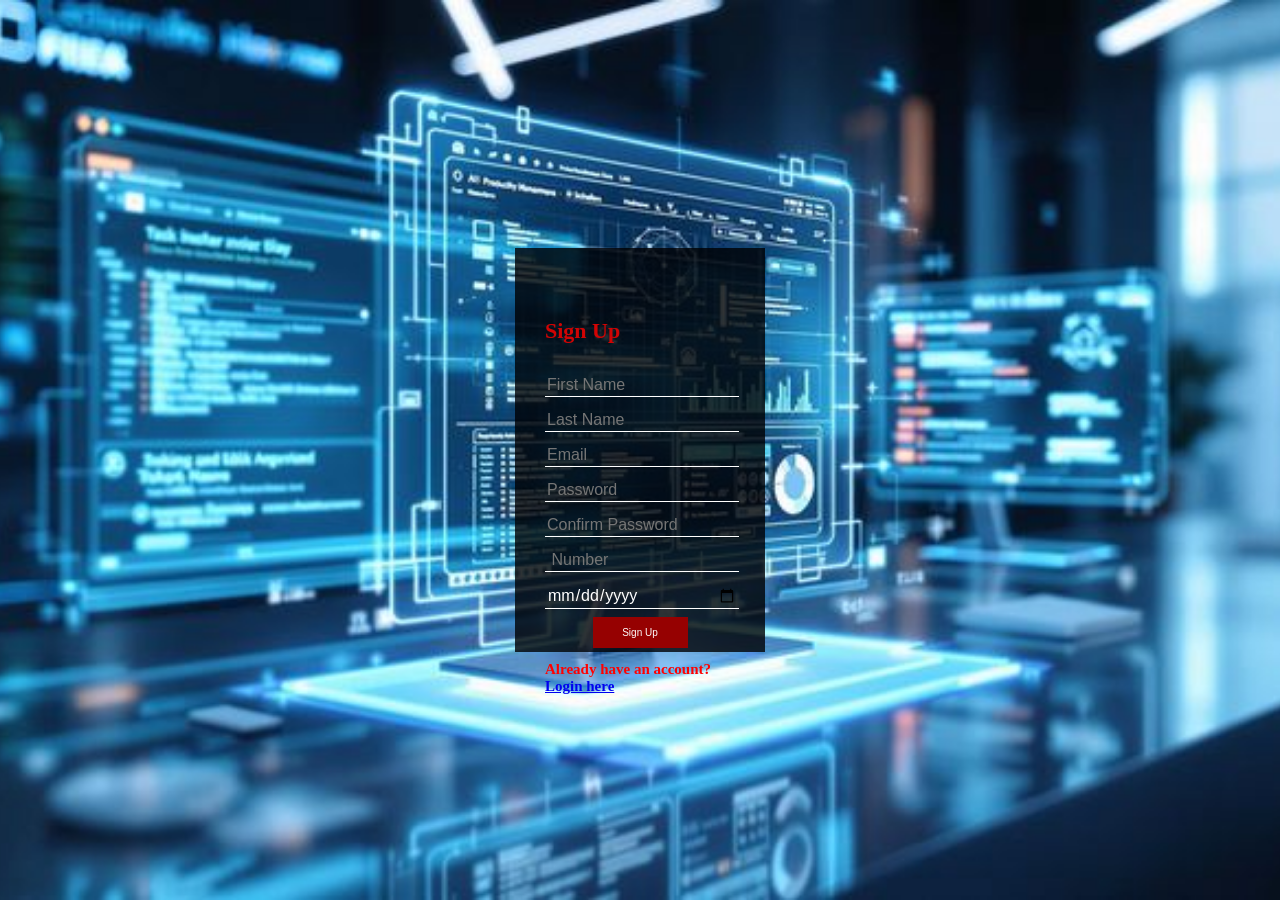
<file: index.html>
<!DOCTYPE html>
<html lang="en">
<head>
    <meta charset="UTF-8">
    <meta name="viewport" content="width=device-width, initial-scale=1.0">
    <title>Document</title>
<link rel="stylesheet" href="index.css">
</head>
<body>
    <div class="signupBox">
        <h1> Sign Up </h1>
        <form action="login.html" method="get">
            <input class="text" type="text" name="firstName" placeholder="First Name" required>
            
              <input class="last" type="text" name="lastName" placeholder="Last Name" required>
            
              <input class="email" type="email" name="email" placeholder="Email" required>
            
            <input class="pass" type="password" name="password" placeholder="Password" required>
            
    <input class="cpass" type="password" name="confirm Password" placeholder="Confirm Password" required>
            
            <input class="number" type="number" name="Number" placeholder=" Number" required>
            
             <input class="date" type="date" name="Date of Birth" placeholder="Date of Birth" required>
             
            <button type="submit">Sign Up</button>
            <br><br>  
            <div class="loginLink">
                <p> <strong>Already have an account? <a href="login.html">Login here </strong> </a></p>
            </form>
</div>





</body>
</html>
</file>
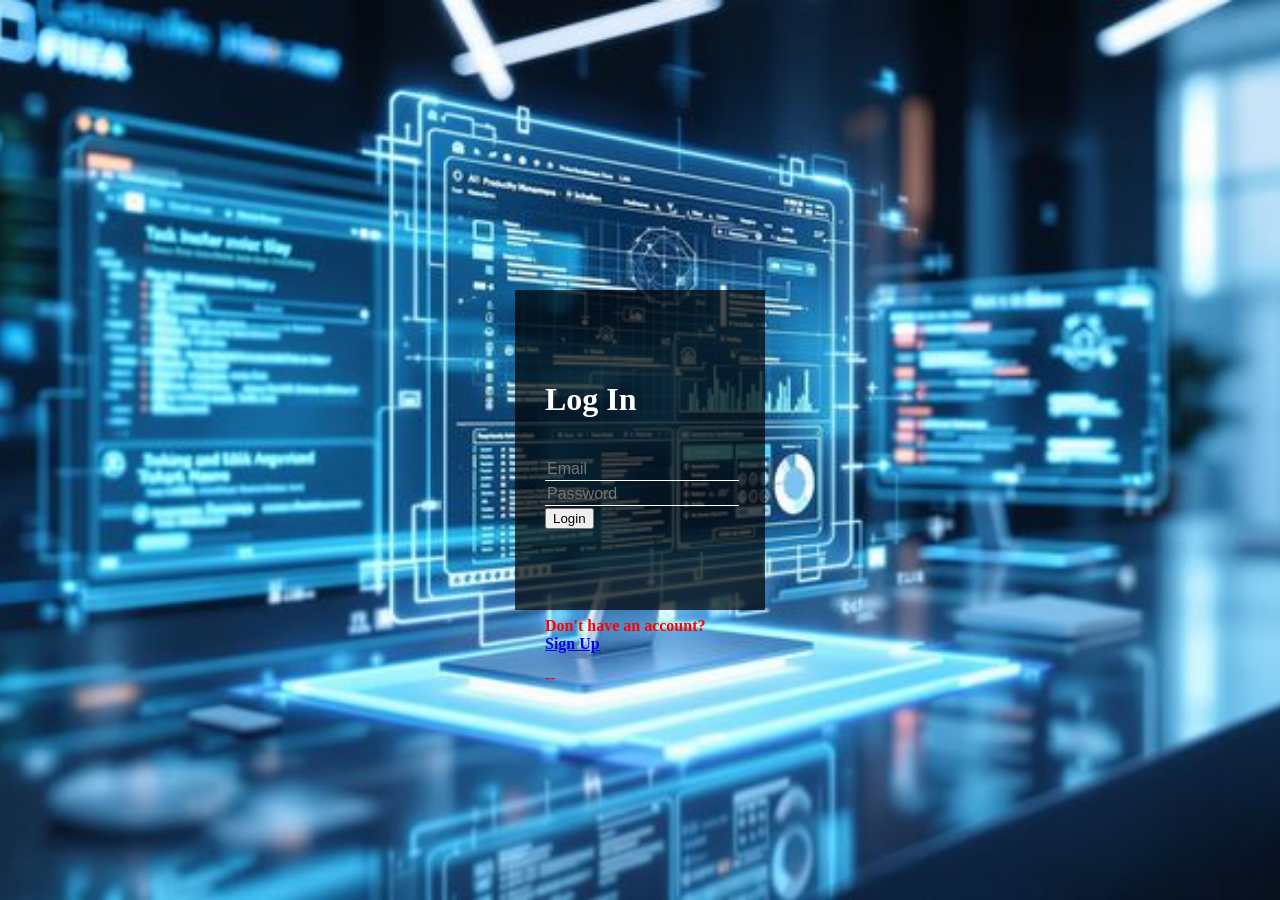
<file: login.html>
<!DOCTYPE html>
<html lang="en">
<head>
    <meta charset="UTF-8">
    <meta name="viewport" content="width=device-width, initial-scale=1.0">
    <title>LOGIN</title>
    <link rel="stylesheet" href="login.css">
</head>
<body>
    
<div class="signinBox">
        <h1 class="h1i"> Log In </h1>
        <form action="welcome.html" method="get">
           
            
            <br>
              <input type="email" name="email" placeholder="Email" required>
            <br>
            <input type="password" name="password" placeholder="Password" required>
            <br>
                <button type="submit">Login</button>
            </form>
            <br>
            <div class="loginLink">
                <form action="project.html" method="get">
                <p> <strong> Don't have an account? <a href="index.html">Sign Up</strong></a></p>
                </form>


--



</body>
</html>
</file>
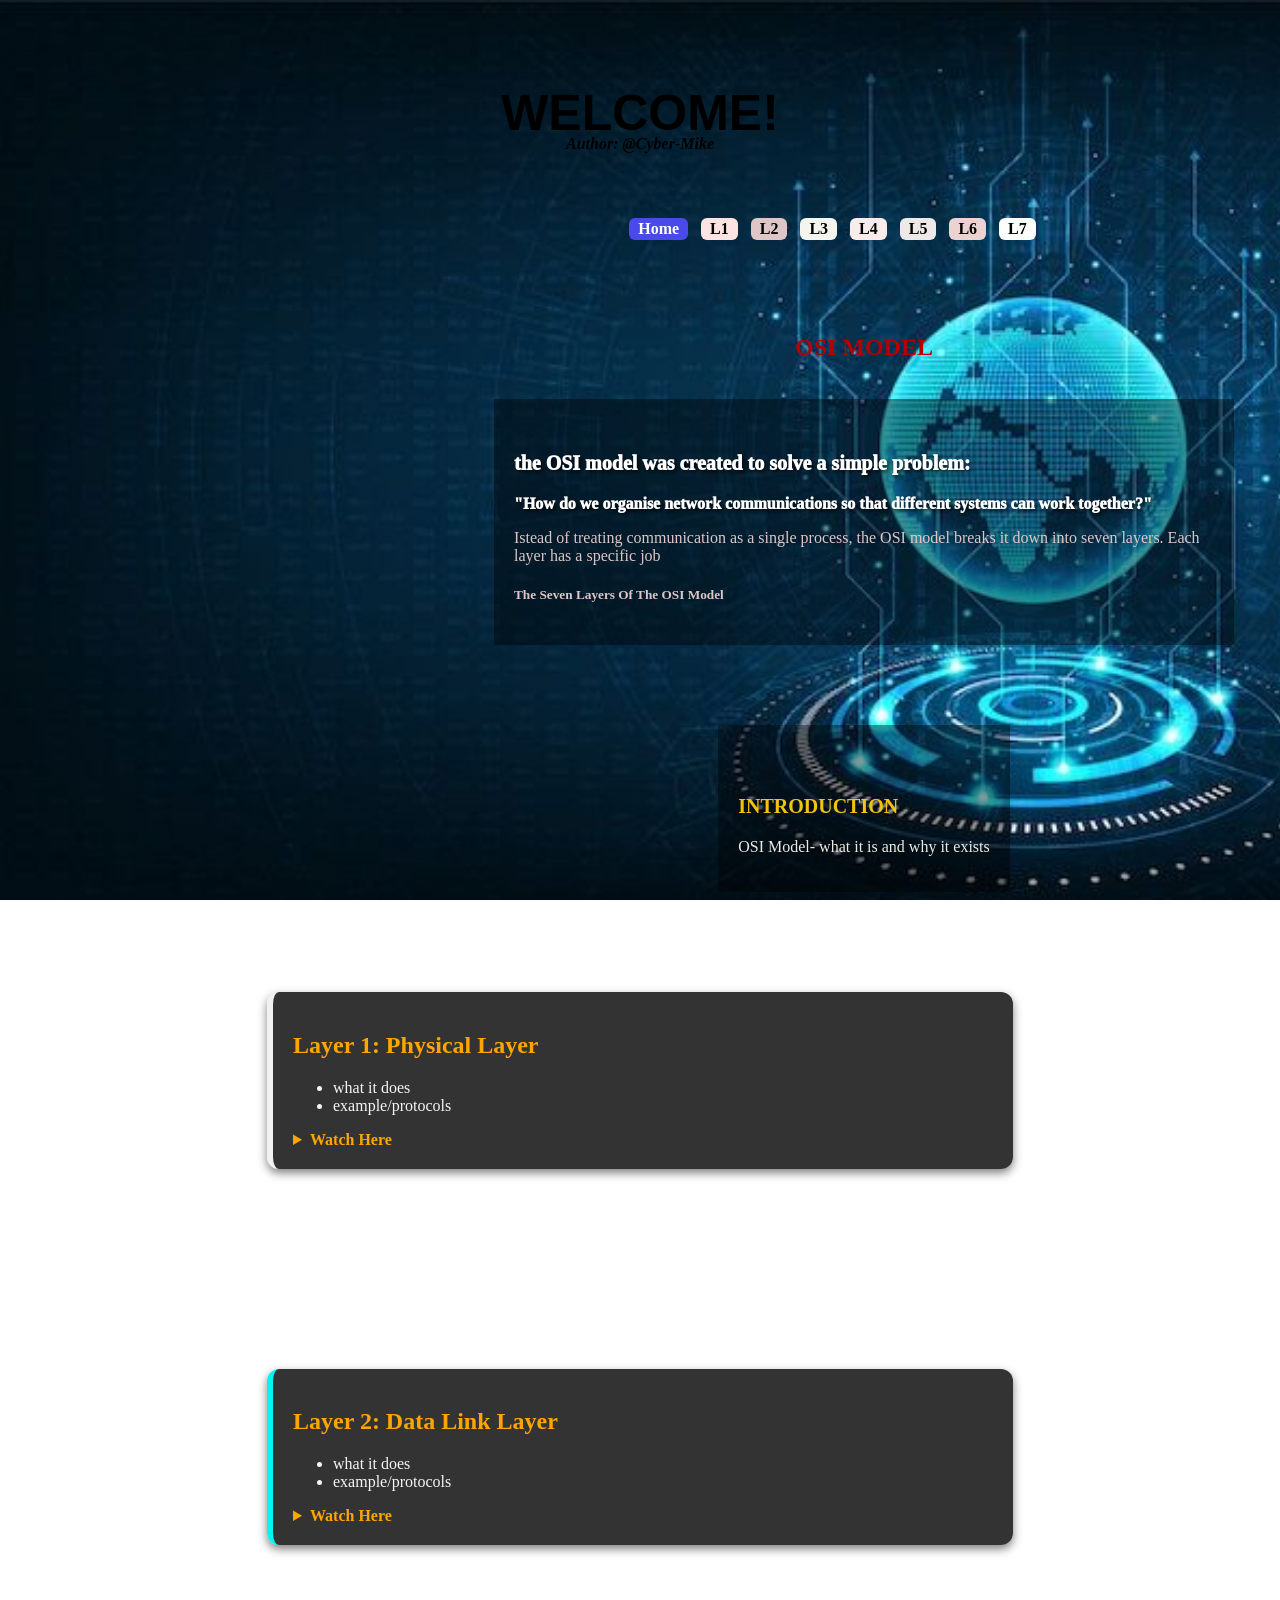
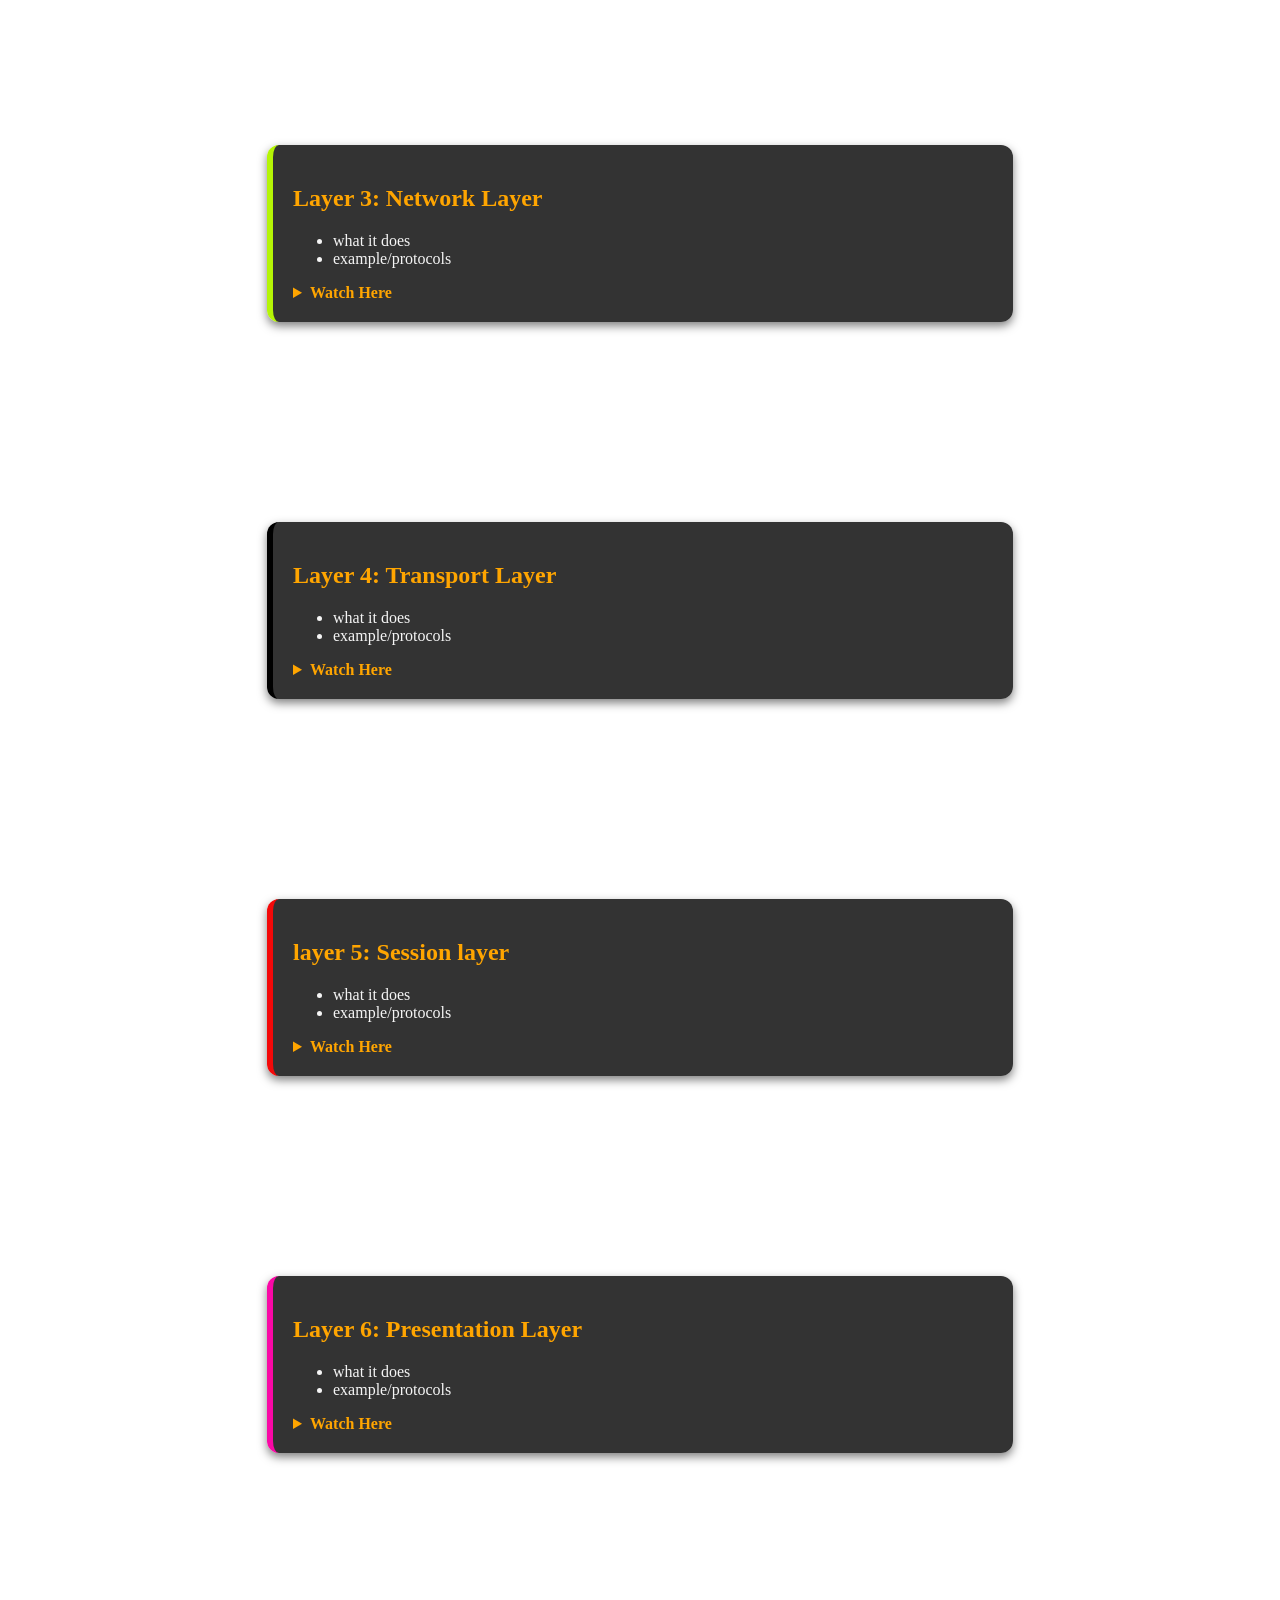
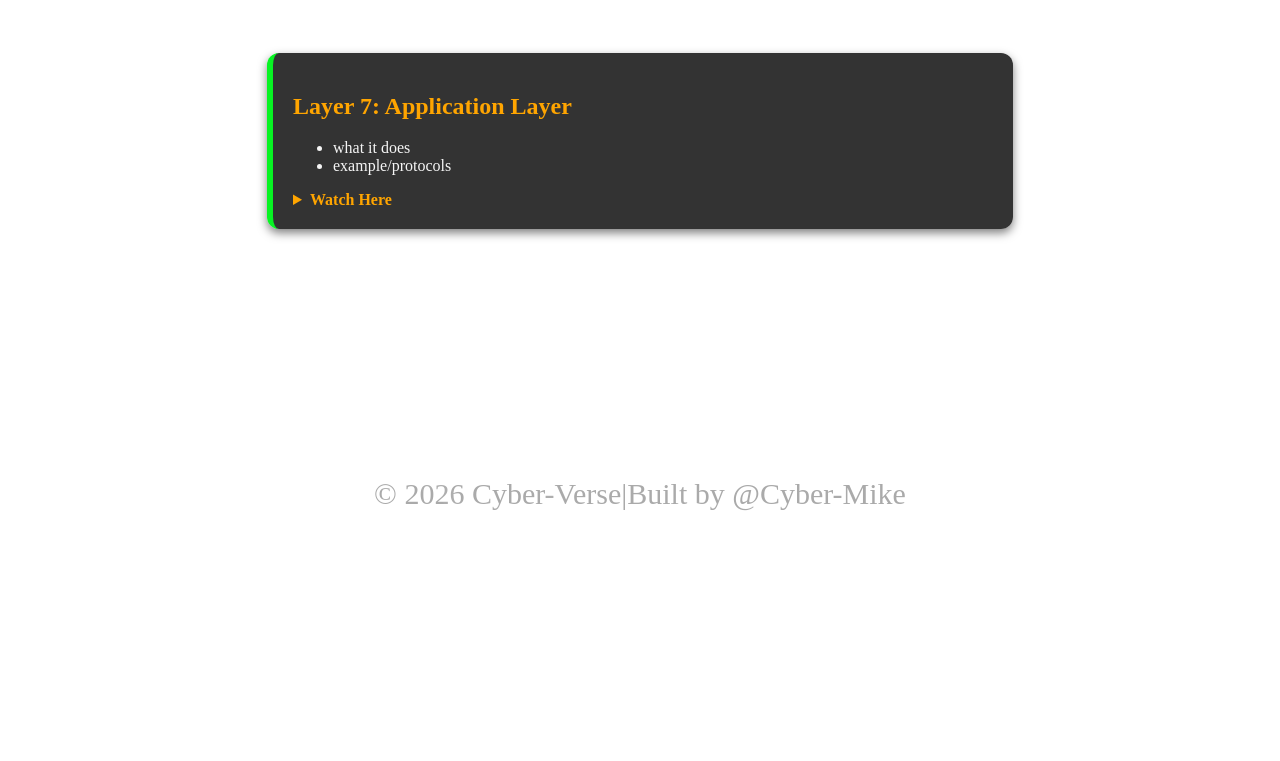
<file: welcome.html>
<!DOCTYPE html>
<html lang="en">
<head>
    <meta charset="UTF-8">
    <meta name="viewport" content="width=device-width, initial-scale=1.0">
    <title>WELCOME TO CYBER-VERSE</title>
    <link rel="stylesheet" href="welcome.css">
</head>
<body>
     <h5 class="welcome">WELCOME!</h5>
     <p class="author">Author: @Cyber-Mike</p>

    <nav>
      <a href="welcome.html" class="navlink-home">Home</a>  
<a href="#layer1" class="navlink1">L1</a>
<a href="#layer2" class="navlink2">L2</a>
<a href="#layer3" class="navlink3">L3</a>
<a href="#layer4" class="navlink4">L4</a>
<a href="#layer5" class="navlink5">L5</a>
<a href="#layer6" class="navlink6">L6</a>
<a href="#layer7" class="navlink7">L7</a>
</nav>
   
 
    <h2 class="osi">OSI MODEL</h2>
    <br>
    <div class="r1">
    <h5 class="h5i">the OSI model was created to solve a simple problem: </h5>
    <p>"How do we organise network communications so that different systems can work together?"</p>
Istead of treating communication as a single process, the OSI model breaks it down into seven layers. Each layer has a specific job
 </p>
<h5>The Seven Layers Of The OSI Model</h5>
</div>


    <section class="Into">
        <h1 class="h1i">INTRODUCTION</h1>
        <P class="ps">OSI Model- what it is and why it exists</P>
</section>

<section class="layer1" id="layer1">
    <h1>Layer 1: Physical Layer</h1>
    <ul class="ul">
        <li>what it does</li>
        <li>example/protocols</li>
    </ul>
   <details>
        <summary> <strong> Watch Here </strong> </summary>
       <div class="video-container"> <p>
   
    <a href="https://www.youtube.com/shorts/Eu3NA073L5g?feature=share">WATCH VIDEO</a>
</p> 
</div>
</details>
</section>

<section class="layer2" id="layer2">
    <h1>Layer 2: Data Link Layer</h1>
   <ul class="ul">
        <li>what it does</li>
        <li>example/protocols</li>
    </ul>
    <details>
        <summary> <strong> Watch Here </strong> </summary>
        <p>
            <a href="https://www.youtube.com/shorts/GxIb_ZGyBJY?feature=share">WATCH VIDEO</a>
        </p>
    </details>
</section>

<section class="layer3" id="layer3">
    <h1>Layer 3: Network Layer</h1>
  <ul class="ul">
        <li>what it does</li>
        <li>example/protocols</li>
  </ul>
    <details>
            <summary> <strong> Watch Here </strong> </summary>
            <div class="video-container">
                <p>
                    <a href="https://www.youtube.com/shorts/9n8Xo2l7m3g?feature=share">WATCH VIDEO</a>
                </p>
            </div>
        </details>
</section>

<section class="layer4" id="layer4">
    <h1>Layer 4: Transport Layer</h1>
  <ul class="ul">
        <li>what it does</li>
        <li>example/protocols</li>
        </ul>
        <details>
            <summary> <strong> Watch Here </strong> </summary>
           <div class="video-container"> <p>
                <a href="https://youtu.be/dXh5mN59wL0">WATCH VIDEO</a>
            </p> </div>
        </details>
</section>

<section class="layer5" id="layer5">
    <h1>layer 5: Session layer</h1>
     <ul class="ul">
        <li>what it does</li>
        <li>example/protocols</li>
        </ul>
        <details>
            <summary> <strong> Watch Here </strong> </summary>
            <div class="video-container">
                <p>
                    <a href="https://youtu.be/gZZ_qF1UmzI">WATCH VIDEO</a>
                </p>
            </div>
        </details>
</section>

    <section class="layer6" id="layer6">
    <h1>Layer 6: Presentation Layer</h1>
  <ul class="ul">
        <li>what it does</li>
        <li>example/protocols</li>
        </ul>
        <details>
            <summary> <strong> Watch Here </strong> </summary>
            <div class="video-container">
                <p>
                    <a href="https://youtu.be/p_owhMdoLcU">WATCH VIDEO</a>
                </p>
            </div>
        </details>
    </section>

    <section class="layer7" id="layer7">
    <h1>Layer 7: Application Layer</h1>
    <ul class="ul">
            <li>what it does</li>
            <li>example/protocols</li>
            </ul>
            <details>
                <summary> <strong> Watch Here </strong> </summary>
                <div class="video-container">
                    <p>
                        <a href="https://youtu.be/rxdBKMDCdN0">WATCH VIDEO</a>
                    </p>
                </div>
            </details>
    </section>

<a href="#" class="topbtn">Back to Top </a>

<footer>
<p>&copy; 2026 Cyber-Verse|Built by @Cyber-Mike</p>
</footer>






</body>
</html>
</file>
<file: index.css>
html{
    height: 100%;
}

body{
  height: 100%;
  margin: 0;
  display: flex;
  justify-content: center;
  overflow: hidden;
  position: relative;
}
@keyframes slowzoom{
    0%;{
        transform: scale(1.5);
}
        100% {
            transform: scale(1.5);
        }
    }





body::before{
    background:url("mi.jpg");
    background-size: cover;
    background-position: center;
    background-repeat: no-repeat;
      content: "";
    position: fixed;
    top: 0;
    left: 0;
    width: 100%;
    height: 100%;
    z-index: -1;
    animation: slowzoom 20s ease-in-out infinite alternate;

}

.signupBox {
    width: 250px;
    height: 404px;
    background:rgba(1, 1, 3, 0.8);
    top: 50%;
    left: 50%;
    position: absolute;
    transform: translate(-50%,-50%);
    box-sizing: border-box;
    padding: 70px 30px;
}
.loginLink {
    color:red;
    font-size: 15px;
    text-decoration:double;
    margin-top: -20px;
}
.signupBox input {
    width: 100%;
    margin-bottom: 2px;
    padding: 2px;
    border: none;
    border-bottom: 1px solid #fff;
    background: transparent;
    color: #fff;
    font-size: 16px;
    font-family: sans-serif;
}
.signupBox button {
    width: 50%;
    background: #960101;
    border: none;
    padding: 10px;
    cursor: pointer;
    font-size: 10px;
    color: #fff;
    margin-left: 25%;
    margin-top: 6px;
}
.signupBox h1 {
    margin: 0;
    padding: 0 0 20px;
    text-align: left;
    font-size: 22px;
    color: #d00404;
}
.signupBox button:hover { 
    background: black;
}
.signupBox input::focus {
    outline: none;
    box-shadow: 0 0 6px #4a4ae8;
    background: #f00;
}

.text{
     margin-top: 10px;
  margin-bottom: 10px;
}
.last{
     margin-top: 10px;
  margin-bottom: 10px;
}
.email{
     margin-top: 10px;
  margin-bottom: 10px;
}
.pass{
     margin-top: 10px;
  margin-bottom: 10px;
}

.cpass{
     margin-top: 10px;
  margin-bottom: 10px;
} 
.number{
     margin-top: 10px;
  margin-bottom: 10px;
} 
.date{
  margin-top: 10px;
  margin-bottom: 10px;
}
</file>
<file: login.css>
html{
    height: 100%;
}

body::before{
    background:url("mi.jpg");
    background-size: cover;
    background-position: center;
    background-repeat: no-repeat;
      content: "";
    position: fixed;
    top: 0;
    left: 0;
    width: 100%;
    height: 100%;
    z-index: -1;
    animation: slowzoom 20s ease-in-out infinite alternate;

}

body{
  height: 100%;
  margin: 0;
  display: flex;
  justify-content: center;
  overflow: hidden;
  position: relative;
}
@keyframes slowzoom{
    0%;{
        transform: scale(1.5);
}
        100% {
            transform: scale(1.5);
        }
    }

.signinBox{
    width: 250px;
    height: 320px;
    background:rgba(0, 0, 0, 0.7);
    top: 50%;
    left: 50%;
    position: absolute;
    transform: translate(-50%,-50%);
    box-sizing: border-box;
    padding: 70px 30px;
}
.signinBox input{
    width: 100%;
    margin-bottom: 2px;
    padding: 2px;
    border: none;
    border-bottom: 1px solid #fff;
    background: transparent;
    color: #fff;
    font-size: 16px;
    font-family: sans-serif;
}
signinBox input:focus{
    outline: none;
    box-shadow: 0 0 6px #4a4ae8;
    background: red;
}

.h1i{
    color: white;
}
.loginLink{
color: red;
margin-top: 70px;
}
</file>
<file: welcome.css>
body::before{
    background:url("ki.jpg");
    background-size: cover;
    background-position: center;
    background-repeat: no-repeat;
      content: "";
    position: fixed;
    top: 0;
    left: 0;
    width: 100%;
    height: 100%;
    z-index: -1;
    animation: slowzoom 20s ease-in-out infinite alternate;
}

body::after {
    
    content: "CYBER";
    position: float;
    top: 50%;
    left: 50%;
    transform: translate(-50%,-50%)rotate(-30deg);
    font-size: 150px;
    color: rgba(255,255,255,0.05);
    z-index: 0;
    pointer-events: none;
    white-space: nowrap;
}


body{
  min-height: 100%;
  margin: 0;
  display: flex;
  flex-direction: column;
  justify-content: flex-start;
  overflow-x: hidden;
  position: relative;
  align-items: center

}


@keyframes slowzoom{
    0%;{
        transform: scale(1.5);
}
        100% {
            transform: scale(1.5);
        }
    }




.welcome{
    width: 100%;
    text-align: center;
    text-align: center;
    font-size: 50px;
    font-family: sans-serif;
   font-weight: bold;
   animation: colorCycle 3s infinite, pulse 1.5s infinite; 
}
@keyframes colorCycle {
    0% { color: red; }
    20% { color: orange; }
    40% { color: black; }
    60% { color: limegreen; }
    80% { color: deepskyblue; }
    100% { color: red; }
}
@keyframes pulse {
    0% { transform: scale(1); opacity: 1; }
    50% { transform: scale(1.1); opacity: 0.7; }
}

.author{
    text-align: center;
    font-size: 16px;
    font-style: italic;
   font-weight: bold;
   margin-top: -90px;
   animation: colorCycle 3s infinite, pulse 1.5s infinite; 
}




.layer1{
    color: orange;
   padding: 20px;
    background: rgba(0, 0, 0, 0.8);
    border-radius: 12px;
    max-width: 600px;
    box-shadow: 0 4px 10px rgba(0, 0, 0, 0.5);
    margin: 100px auto;
    transition: transform 0.3s ease, box-shadow 0.3s; 
}
.layer1:hover{
    transform: translate(-5px);
    box-shadow: o.8px 20px rgba(0,0,0,0.5);
}
.ul{
    color: whitesmoke;
}

.layer2{
     color: orange;
   padding: 20px;
    background: rgba(0, 0, 0, 0.8);
    border-radius: 12px;
    max-width: 600px;
    box-shadow: 0 4px 10px rgba(0, 0, 0, 0.5);
    margin: 100px auto;
    transition: transform 0.3s ease, box-shadow 0.3s; 
}
.layer2:hover{
      transform: translate(-5px);
    box-shadow: o.8px 20px rgba(0,0,0,0.5);
}
.ul{
    color: whitesmoke;
}


.layer3{
     color: orange;
   padding: 20px;
    background: rgba(0, 0, 0, 0.8);
    border-radius: 12px;
    max-width: 600px;
    box-shadow: 0 4px 10px rgba(0, 0, 0, 0.5);
    margin: 100px auto;
    transition: transform 0.3s ease, box-shadow 0.3s; 
}
.layer3:hover{
      transform: translate(-5px);
    box-shadow: o.8px 20px rgba(0,0,0,0.5);
}

.ul{
    color: whitesmoke;
}

.layer4{
     color: orange;
   padding: 20px;
    background: rgba(0, 0, 0, 0.8);
    border-radius: 12px;
    max-width: 600px;
    box-shadow: 0 4px 10px rgba(0, 0, 0, 0.5);
    margin: 100px auto;
    transition: transform 0.3s ease, box-shadow 0.3s; 
}
.layer4:hover{
      transform: translate(-5px);
    box-shadow: o.8px 20px rgba(0,0,0,0.5);
}

.ul{
    color: whitesmoke;
}

.layer5{
     color: orange;
   padding: 20px;
    background: rgba(0, 0, 0, 0.8);
    border-radius: 12px;
    max-width: 600px;
    box-shadow: 0 4px 10px rgba(0, 0, 0, 0.5);
    margin: 100px auto;
    transition: transform 0.3s ease, box-shadow 0.3s; 
}
.layer5:hover{
      transform: translate(-5px);
    box-shadow: o.8px 20px rgba(0,0,0,0.5);
}

.ul{
    color: whitesmoke;
}



.layer6{
     color: orange;
   padding: 20px;
    background: rgba(0, 0, 0, 0.8);
    border-radius: 12px;
    max-width: 600px;
    box-shadow: 0 4px 10px rgba(0, 0, 0, 0.5);
    margin: 100px auto;
    transition: transform 0.3s ease, box-shadow 0.3s; 
}
.layer6:hover{
      transform: translate(-5px);
    box-shadow: o.8px 20px rgba(0,0,0,0.5);
}
.ul{
    color: whitesmoke;
}


.layer7{
     color: orange;
   padding: 20px;
    background: rgba(0, 0, 0, 0.8);
    border-radius: 12px;
    max-width: 600px;
    box-shadow: 0 4px 10px rgba(0, 0, 0, 0.5);
    margin: 100px auto;
    transition: transform 0.3s ease, box-shadow 0.3s; 
}
.layer7:hover{
      transform: translate(-5px);
    box-shadow: o.8px 20px rgba(0,0,0,0.5);
}

.ul{
    color: whitesmoke;
}


html {
    scroll-behavior: smooth;
}


#layer1 {border-left: 6px solid #f1f1f1;}
#layer2 {border-left: 6px solid #05f5f1;}
#layer3 {border-left: 6px solid #b5f505;}
#layer4 {border-left: 6px solid #000000;}
#layer5 {border-left: 6px solid #f30909;}
#layer6 {border-left: 6px solid #fa08a6;}
#layer7 {border-left: 6px solid #07f423;}

nav {
    text-align: center;
    margin-bottom: 70px;
    margin-top: 45px;
    margin-left: 30%;
}



nav a {
    display: inline-block;
    padding: 2px 9px;
    margin: 4px;
    text-decoration: none;
    color: #000000;
    border-radius: 6px;
    font-weight: bold;
    transition:opacity 0.2s;
    margin-left: 5px;
}
nav a:hover {
    opacity: 0.8;
}
.navlink1 {background:#fee3e3;}
.navlink2 {background:#dec6c6;}
.navlink3 {background:#f3f5ee;}
.navlink4 {background:#fbecec;}
.navlink5 {background:#eee8e8;}
.navlink6 {background:#edd2d2;}
.navlink7 {background:#fdfffd;}

.video-container { 
    color: #b40000; /* Optional: background color while loading */
}

.h5i{
    color: #f1f1f1;
}
.r1{
    color: #eee8e8;
}


.r1{
    max-width: 700px;
   padding:20px;
    color: #dec6c6;
    margin: 30 px auto;
    background:rgba(0, 0, 0, 0.4);
    margin-left: 35%;
    margin-bottom: 40px;
}

.h5i{
    font-size: 20px;
    color: #f1c40f;
    margin-bottom: 10px;
}

.r1 p{
    font-size: 16px;
    line-height: 1.6;
    margin-bottom: 12px;
}


.Into{
    max-width: 700px;
   padding:20px;
    color: #dec6c6;
    margin: 30 px auto;
    background:rgba(0, 0, 0, 0.4);
    margin-left: 35%;
    margin-top: 40px;
}
.h1i{
    font-size: 20px;
    color: #f1c40f;
    margin-bottom: 10px;
    margin-top: 50px;
}
.ps{
    font-size: 20px;
    color: #edebe1;
    margin-bottom: 10px;
}

.Into p{
    font-size: 16px;
    line-height: 1.6;
    margin-bottom: 12px;
}
.osi{
    color: #b40000;
    margin-left: 35%;
}

img{
    max-width: 100%;
    height: auto;
}


.h5i, .r1 p, .into p {
    font-weight: 1000;
    color: #ffffff;
    text-shadow: 2px 2px 4px rgba(0, 0, 0, 0.8);
}



.layer1, .layer2, .layer3, .layer4, .layer5, .layer6, .layer7{
    margin-left: auto;
    margin-right: auto;
    max-width: 700px;
    width: 90%;
}


.topbtn{
display: block;
text-align: center;
color: white;
margin: 20px auto;
text-decoration: none;
font-weight: bold;
letter-spacing: 1px;
}
.topbtn:hover{
    color: #4a4ae8;
}
 
footer{
    text-align: center;
    color: #aaa;
    padding: 20px;
    font-size: 20px;
    width: 100%;
    margin-top: 40px;
    font-size: 30px;
}

.navlink-home{
    background: #4a4ae8;
    color: white;
}
</file>
